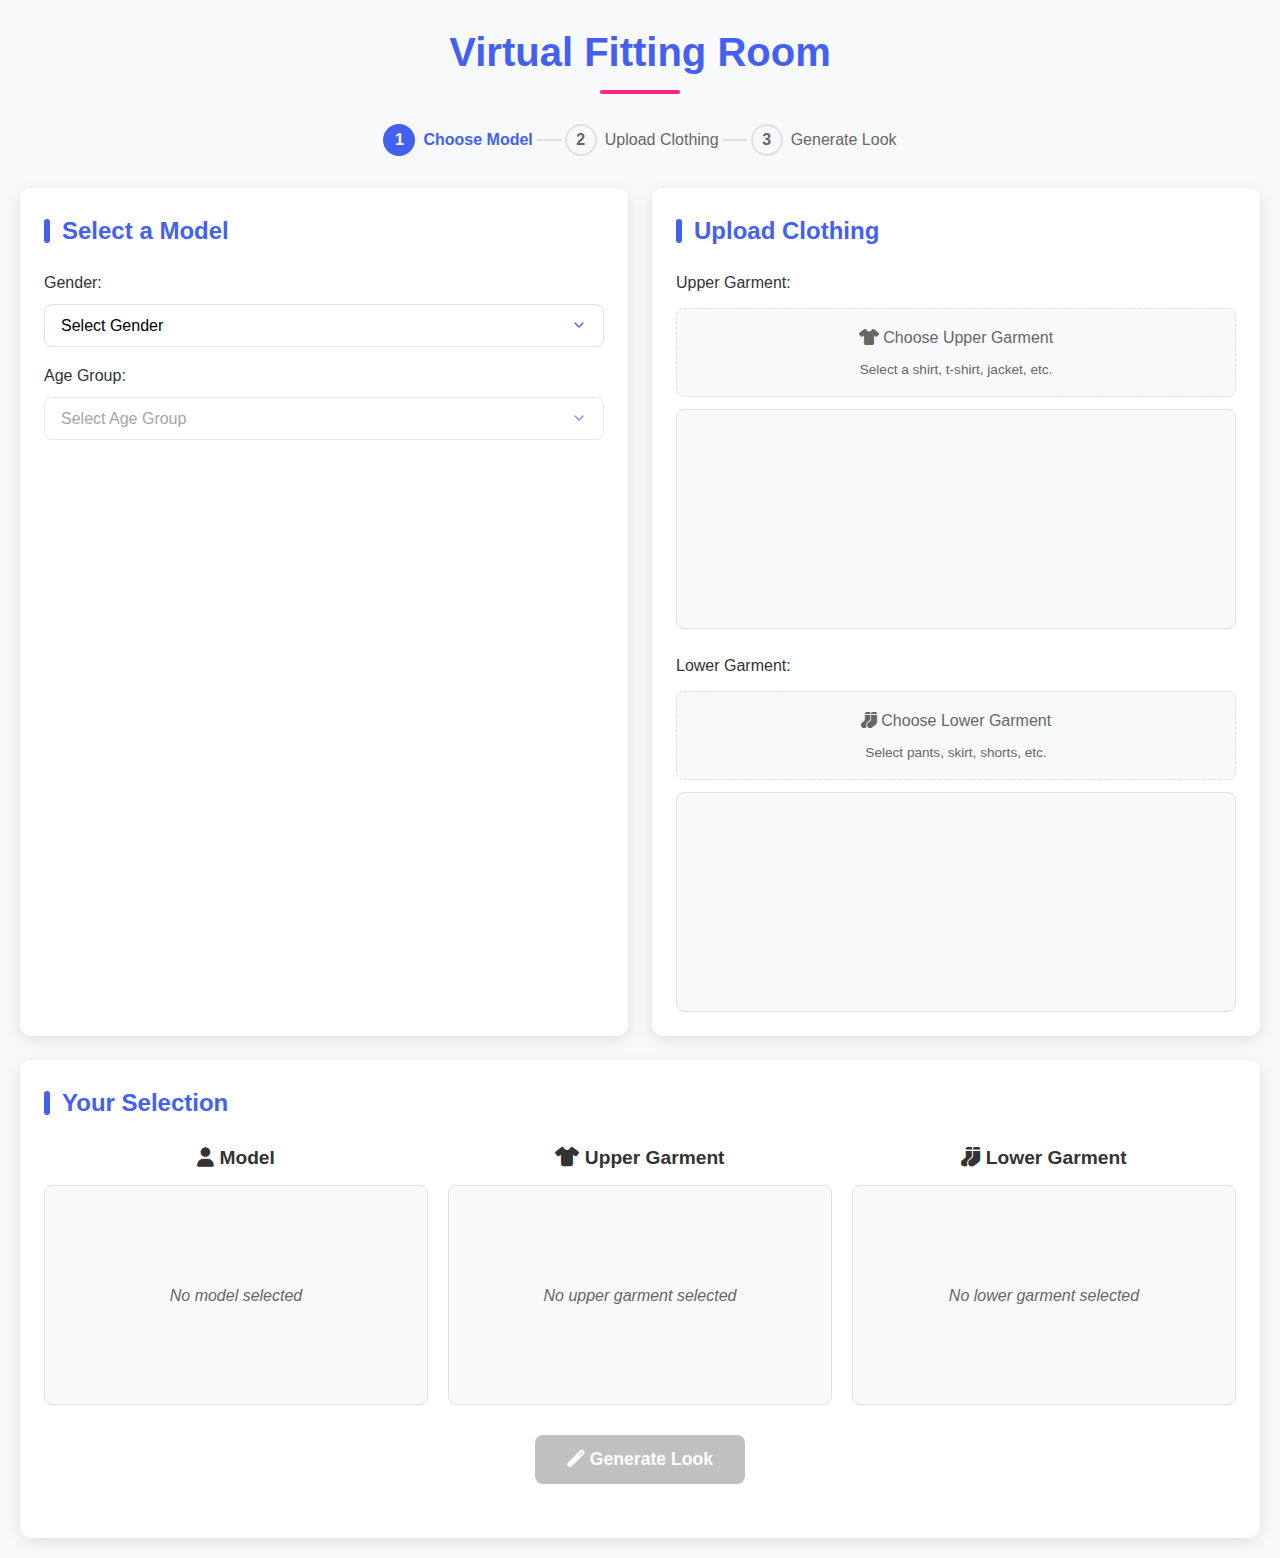
<file: index.html>
<!DOCTYPE html>
<html lang="en">
<head>
    <meta charset="UTF-8">
    <meta name="viewport" content="width=device-width, initial-scale=1.0">
    <title>Virtual Fitting Room App</title>
    <link rel="stylesheet" href="styles.css">
    <!-- Add FontAwesome for icons -->
    <link rel="stylesheet" href="https://cdnjs.cloudflare.com/ajax/libs/font-awesome/6.4.0/css/all.min.css">
</head>
<body>
    <div class="container">
        <h1>Virtual Fitting Room</h1>
        
        <!-- Step indicators -->
        <div class="steps-indicator">
            <div class="step active">
                <div class="step-number">1</div>
                <div class="step-label">Choose Model</div>
            </div>
            <div class="step">
                <div class="step-number">2</div>
                <div class="step-label">Upload Clothing</div>
            </div>
            <div class="step">
                <div class="step-number">3</div>
                <div class="step-label">Generate Look</div>
            </div>
        </div>
        
        <div class="selection-container">
            <div class="selection-box">
                <h2>Select a Model</h2>
                <div class="selection-options">
                    <div class="option-group">
                        <label for="gender-select">Gender:</label>
                        <select id="gender-select">
                            <option value="">Select Gender</option>
                            <option value="male">Male</option>
                            <option value="female">Female</option>
                        </select>
                    </div>
                    
                    <div class="option-group">
                        <label for="age-select">Age Group:</label>
                        <select id="age-select" disabled>
                            <option value="">Select Age Group</option>
                        </select>
                    </div>
                </div>
                
                <div id="models-container" class="models-grid"></div>
            </div>
            
            <div class="selection-box">
                <h2>Upload Clothing</h2>
                <div class="upload-section">
                    <div class="upload-box">
                        <label for="upper-garment">Upper Garment:</label>
                        <input type="file" id="upper-garment" accept="image/*">
                        <label for="upper-garment" class="file-input-button">
                            <i class="fas fa-tshirt"></i> Choose Upper Garment
                            <span>Select a shirt, t-shirt, jacket, etc.</span>
                        </label>
                        <div id="upper-preview" class="preview"></div>
                    </div>
                    
                    <div class="upload-box">
                        <label for="lower-garment">Lower Garment:</label>
                        <input type="file" id="lower-garment" accept="image/*">
                        <label for="lower-garment" class="file-input-button">
                            <i class="fas fa-socks"></i> Choose Lower Garment
                            <span>Select pants, skirt, shorts, etc.</span>
                        </label>
                        <div id="lower-preview" class="preview"></div>
                    </div>
                </div>
            </div>
        </div>
        
        <div class="result-section">
            <div class="selection-summary">
                <h2>Your Selection</h2>
                <div class="summary-container">
                    <div id="selected-model-container" class="summary-item">
                        <h3><i class="fas fa-user"></i> Model</h3>
                        <div id="selected-model" class="summary-image">
                            <p>No model selected</p>
                        </div>
                    </div>
                    
                    <div id="selected-upper-container" class="summary-item">
                        <h3><i class="fas fa-tshirt"></i> Upper Garment</h3>
                        <div id="selected-upper" class="summary-image">
                            <p>No upper garment selected</p>
                        </div>
                    </div>
                    
                    <div id="selected-lower-container" class="summary-item">
                        <h3><i class="fas fa-socks"></i> Lower Garment</h3>
                        <div id="selected-lower" class="summary-image">
                            <p>No lower garment selected</p>
                        </div>
                    </div>
                </div>
            </div>
            
            <button id="generate-btn" class="generate-btn" disabled>
                <i class="fas fa-magic"></i> Generate Look
            </button>
            
            <div id="loading" class="loading-spinner hidden">
                <div class="spinner"></div>
                <p>Creating your virtual outfit...</p>
            </div>
            
            <div id="result-container" class="hidden">
                <h2>Your Virtual Look</h2>
                <div id="generated-image"></div>
                <p class="result-note">This is a digitally generated image of how your selected clothing might look on the chosen model.</p>
            </div>
        </div>
    </div>
    
    <script src="script.js"></script>
</body>
</html>
</file>
<file: styles.css>
/* Modern, Professional UI for Virtual Try-On App */
:root {
    --primary-color: #4361ee;
    --primary-dark: #3a56d4;
    --secondary-color: #f72585;
    --text-color: #333;
    --text-light: #666;
    --background: #f8f9fa;
    --card-bg: #ffffff;
    --border-color: #e0e0e0;
    --shadow: 0 4px 16px rgba(0, 0, 0, 0.1);
    --radius: 12px;
    --radius-sm: 8px;
    --transition: all 0.3s ease;
    --spacing: 24px;
}

* {
    margin: 0;
    padding: 0;
    box-sizing: border-box;
    font-family: 'Segoe UI', 'Arial', sans-serif;
}

body {
    background-color: var(--background);
    color: var(--text-color);
    line-height: 1.6;
    font-size: 16px;
}

/* Container Layout */
.container {
    max-width: 1400px;
    margin: 0 auto;
    padding: 20px;
}

/* Headings */
h1 {
    text-align: center;
    margin-bottom: 30px;
    color: var(--primary-color);
    font-size: 2.5rem;
    font-weight: 700;
    padding-bottom: 10px;
    position: relative;
}

h1:after {
    content: '';
    position: absolute;
    bottom: 0;
    left: 50%;
    transform: translateX(-50%);
    width: 80px;
    height: 4px;
    background: var(--secondary-color);
    border-radius: 2px;
}

h2 {
    color: var(--primary-color);
    margin-bottom: 20px;
    font-size: 1.5rem;
    font-weight: 600;
    display: flex;
    align-items: center;
}

h2:before {
    content: '';
    display: inline-block;
    width: 6px;
    height: 24px;
    background: var(--primary-color);
    margin-right: 12px;
    border-radius: 3px;
}

h3 {
    font-size: 1.2rem;
    color: var(--text-color);
    margin-bottom: 12px;
}

/* Selection Containers */
.selection-container {
    display: flex;
    flex-wrap: wrap;
    gap: var(--spacing);
    margin-bottom: var(--spacing);
}

.selection-box {
    flex: 1;
    min-width: 300px;
    background: var(--card-bg);
    border-radius: var(--radius);
    padding: var(--spacing);
    box-shadow: var(--shadow);
    transition: var(--transition);
}

.selection-box:hover {
    box-shadow: 0 8px 24px rgba(0, 0, 0, 0.15);
}

/* Form Elements */
.selection-options {
    display: flex;
    flex-direction: column;
    gap: 16px;
    margin-bottom: 24px;
}

.option-group {
    display: flex;
    flex-direction: column;
    gap: 8px;
}

.option-group label {
    font-weight: 500;
    color: var(--text-color);
}

select, input[type="file"] {
    padding: 12px 16px;
    border: 1px solid var(--border-color);
    border-radius: var(--radius-sm);
    background-color: var(--card-bg);
    font-size: 1rem;
    width: 100%;
    transition: var(--transition);
}

select:focus, input[type="file"]:focus {
    outline: none;
    border-color: var(--primary-color);
    box-shadow: 0 0 0 3px rgba(67, 97, 238, 0.2);
}

select {
    cursor: pointer;
    appearance: none;
    background-image: url("data:image/svg+xml,%3Csvg xmlns='http://www.w3.org/2000/svg' width='16' height='16' viewBox='0 0 24 24' fill='none' stroke='%234361ee' stroke-width='2' stroke-linecap='round' stroke-linejoin='round'%3E%3Cpath d='M6 9l6 6 6-6'%3E%3C/path%3E%3C/svg%3E");
    background-repeat: no-repeat;
    background-position: right 16px center;
    padding-right: 40px;
}

/* Model Grid */
.models-grid {
    display: grid;
    grid-template-columns: repeat(auto-fill, minmax(140px, 1fr));
    gap: 16px;
    margin-top: 24px;
}

.model-item {
    cursor: pointer;
    border: 2px solid transparent;
    border-radius: var(--radius-sm);
    overflow: hidden;
    transition: var(--transition);
    box-shadow: 0 2px 8px rgba(0, 0, 0, 0.08);
    position: relative;
}

.model-item:hover {
    transform: translateY(-5px);
    box-shadow: 0 8px 16px rgba(0, 0, 0, 0.1);
}

.model-item img {
    width: 100%;
    height: 180px;
    object-fit: cover;
    display: block;
    transition: var(--transition);
}

.model-item.selected {
    border-color: var(--primary-color);
    box-shadow: 0 0 0 4px rgba(67, 97, 238, 0.2);
}

.model-item.selected:after {
    content: '✓';
    position: absolute;
    top: 8px;
    right: 8px;
    width: 24px;
    height: 24px;
    background: var(--primary-color);
    color: white;
    border-radius: 50%;
    display: flex;
    align-items: center;
    justify-content: center;
    font-weight: bold;
}

/* Upload Sections */
.upload-section {
    display: flex;
    flex-direction: column;
    gap: 24px;
}

.upload-box {
    display: flex;
    flex-direction: column;
    gap: 12px;
}

.upload-box label {
    font-weight: 500;
    color: var(--text-color);
}

.file-input-container {
    position: relative;
    overflow: hidden;
}

.file-input-button {
    display: block;
    background: var(--background);
    border: 1px dashed var(--border-color);
    border-radius: var(--radius-sm);
    padding: 12px 16px;
    text-align: center;
    cursor: pointer;
    transition: var(--transition);
    color: var(--text-light);
}

.file-input-button:hover {
    background: #f0f2f5;
    border-color: var(--primary-color);
    color: var(--primary-color);
}

.preview {
    height: 220px;
    border: 1px solid var(--border-color);
    border-radius: var(--radius-sm);
    display: flex;
    align-items: center;
    justify-content: center;
    background-color: var(--background);
    overflow: hidden;
    transition: var(--transition);
}

.preview img {
    max-width: 100%;
    max-height: 100%;
    object-fit: contain;
}

/* Result Section */
.result-section {
    background: var(--card-bg);
    border-radius: var(--radius);
    padding: var(--spacing);
    box-shadow: var(--shadow);
    margin-top: var(--spacing);
}

.summary-container {
    display: grid;
    grid-template-columns: repeat(auto-fit, minmax(200px, 1fr));
    gap: 20px;
    margin-top: 15px;
}

.summary-item {
    text-align: center;
}

.summary-image {
    height: 220px;
    border: 1px solid var(--border-color);
    border-radius: var(--radius-sm);
    background-color: var(--background);
    margin-top: 10px;
    display: flex;
    align-items: center;
    justify-content: center;
    overflow: hidden;
    transition: var(--transition);
}

.summary-image img {
    max-width: 100%;
    max-height: 100%;
    object-fit: contain;
}

.summary-image p {
    color: var(--text-light);
    font-style: italic;
}

/* Generate Button */
.generate-btn {
    display: block;
    margin: 30px auto;
    padding: 14px 32px;
    background-color: var(--primary-color);
    color: white;
    border: none;
    border-radius: var(--radius-sm);
    font-size: 1.1rem;
    font-weight: 600;
    cursor: pointer;
    transition: var(--transition);
    position: relative;
    overflow: hidden;
}

.generate-btn:after {
    content: '';
    position: absolute;
    top: 0;
    left: 0;
    width: 100%;
    height: 100%;
    background: rgba(255, 255, 255, 0.1);
    transform: translateX(-100%);
    transition: transform 0.4s ease;
}

.generate-btn:hover {
    background-color: var(--primary-dark);
    transform: translateY(-2px);
    box-shadow: 0 4px 12px rgba(67, 97, 238, 0.3);
}

.generate-btn:hover:after {
    transform: translateX(0);
}

.generate-btn:active {
    transform: translateY(1px);
}

.generate-btn:disabled {
    background-color: #c0c0c0;
    cursor: not-allowed;
    transform: none;
    box-shadow: none;
}

.generate-btn:disabled:hover:after {
    transform: translateX(-100%);
}

/* Loading Spinner */
.loading-spinner {
    display: flex;
    flex-direction: column;
    align-items: center;
    margin: 30px 0;
}

.spinner {
    width: 40px;
    height: 40px;
    border: 4px solid rgba(67, 97, 238, 0.2);
    border-radius: 50%;
    border-left-color: var(--primary-color);
    animation: spin 1s linear infinite;
    margin-bottom: 15px;
}

.loading-spinner p {
    color: var(--text-color);
    font-weight: 500;
}

@keyframes spin {
    0% { transform: rotate(0deg); }
    100% { transform: rotate(360deg); }
}

/* Generated Result */
#generated-image {
    margin-top: 24px;
    min-height: 300px;
    border: 1px solid var(--border-color);
    display: flex;
    align-items: center;
    justify-content: center;
    border-radius: var(--radius-sm);
    background-color: var(--background);
    padding: 16px;
}

#generated-image img {
    max-width: 100%;
    max-height: 600px;
    object-fit: contain;
    border-radius: var(--radius-sm);
    box-shadow: 0 4px 16px rgba(0, 0, 0, 0.08);
}

.hidden {
    display: none !important;
}

/* Result note */
.result-note {
    text-align: center;
    margin-top: 16px;
    color: var(--text-light);
    font-style: italic;
    font-size: 0.9rem;
}

/* Update responsive design for better mobile experience */
@media (max-width: 768px) {
    .container {
        padding: 12px;
    }
    
    h1 {
        font-size: 1.8rem;
        margin-bottom: 20px;
    }
    
    h1:after {
        width: 60px;
        height: 3px;
    }
    
    .selection-container {
        flex-direction: column;
        gap: 16px;
    }
    
    .selection-box {
        padding: 16px;
    }
    
    .models-grid {
        grid-template-columns: repeat(auto-fill, minmax(100px, 1fr));
        gap: 12px;
    }
    
    .model-item img {
        height: 140px;
    }
    
    .preview, .summary-image {
        height: 180px;
    }
    
    .generate-btn {
        width: 100%;
        padding: 12px;
        margin: 20px auto;
    }
    
    .summary-container {
        grid-template-columns: 1fr;
        gap: 16px;
    }
    
    /* Improve steps indicator for mobile */
    .steps-indicator {
        flex-wrap: wrap;
        justify-content: space-around;
    }
    
    .step {
        margin: 0 8px 12px;
    }
    
    .step:not(:last-child):after {
        display: none;
    }
    
    .step-number {
        width: 28px;
        height: 28px;
        font-size: 0.9rem;
    }
    
    .step-label {
        font-size: 0.9rem;
    }
}

/* Small mobile devices */
@media (max-width: 480px) {
    h1 {
        font-size: 1.5rem;
    }
    
    h2 {
        font-size: 1.2rem;
    }
    
    .models-grid {
        grid-template-columns: repeat(auto-fill, minmax(80px, 1fr));
    }
    
    .model-item img {
        height: 120px;
    }
    
    .preview, .summary-image {
        height: 150px;
    }
}

/* File Input Styling */
input[type="file"] {
    width: 0.1px;
    height: 0.1px;
    opacity: 0;
    overflow: hidden;
    position: absolute;
    z-index: -1;
}

input[type="file"] + label {
    display: block;
    background: var(--background);
    border: 1px dashed var(--border-color);
    border-radius: var(--radius-sm);
    padding: 16px;
    text-align: center;
    cursor: pointer;
    transition: var(--transition);
    color: var(--text-light);
    font-weight: 500;
}

input[type="file"] + label:hover {
    background: #f0f2f5;
    border-color: var(--primary-color);
    color: var(--primary-color);
}

input[type="file"] + label span {
    display: block;
    margin-top: 8px;
    font-size: 0.85rem;
}

/* Progress steps indicators */
.steps-indicator {
    display: flex;
    justify-content: center;
    margin-bottom: 32px;
}

.step {
    display: flex;
    align-items: center;
    margin: 0 16px;
    position: relative;
}

.step:not(:last-child):after {
    content: '';
    position: absolute;
    right: -28px;
    top: 50%;
    transform: translateY(-50%);
    width: 24px;
    height: 2px;
    background-color: var(--border-color);
}

.step-number {
    width: 32px;
    height: 32px;
    border-radius: 50%;
    background-color: var(--background);
    border: 2px solid var(--border-color);
    display: flex;
    align-items: center;
    justify-content: center;
    margin-right: 8px;
    font-weight: 600;
    color: var(--text-light);
}

.step.active .step-number {
    background-color: var(--primary-color);
    border-color: var(--primary-color);
    color: white;
}

.step-label {
    font-weight: 500;
    color: var(--text-light);
}

.step.active .step-label {
    color: var(--primary-color);
    font-weight: 600;
}
</file>
